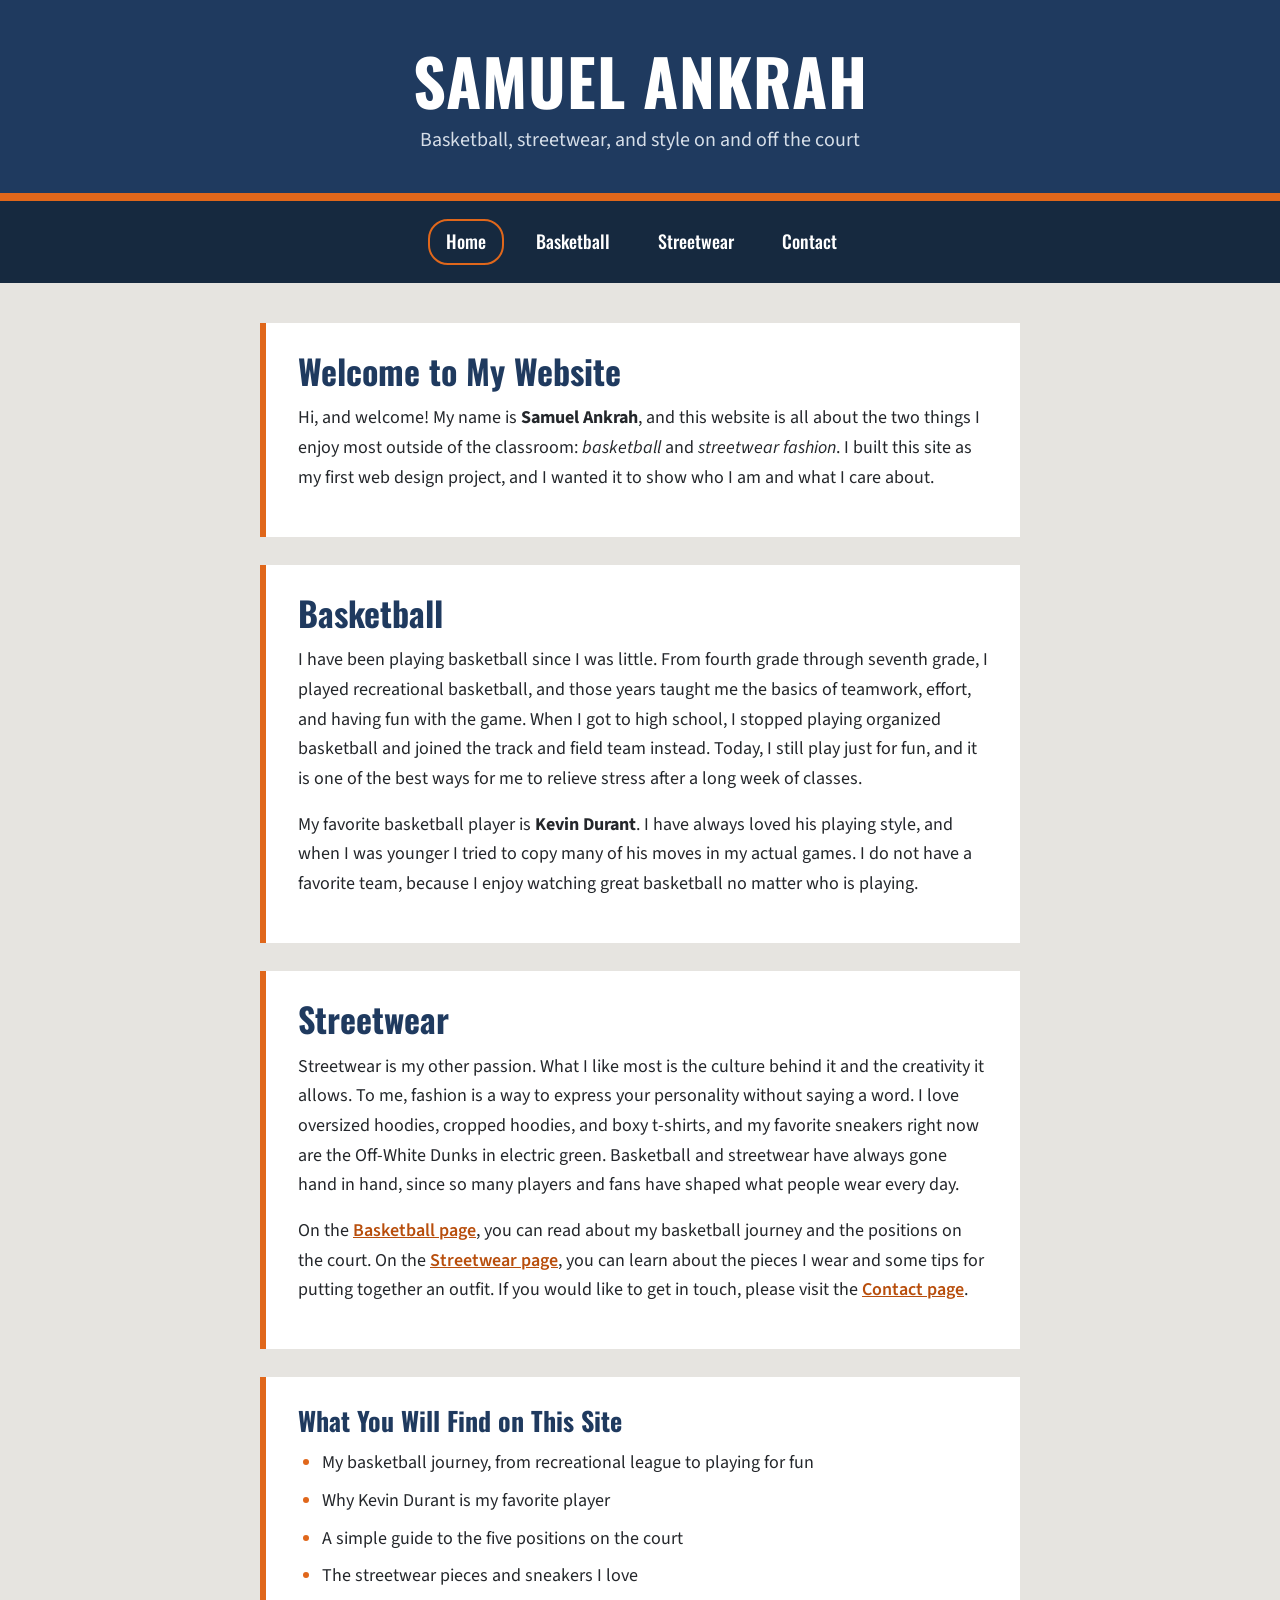
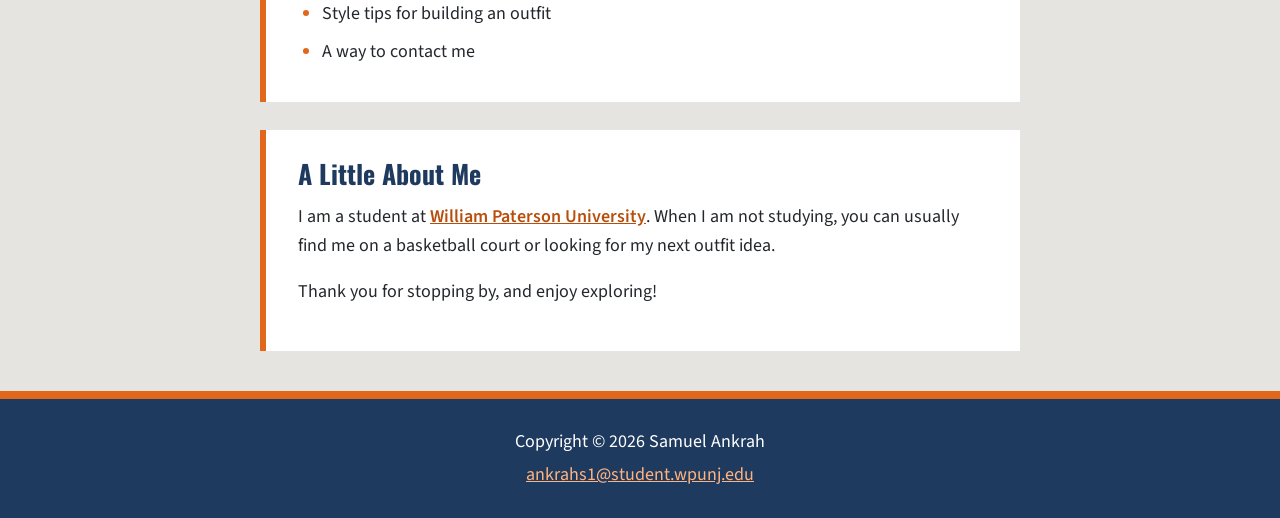
<file: index.html>
<!DOCTYPE html>
<html lang="en">
<head>
  <meta charset="utf-8">
  <meta name="viewport" content="width=device-width, initial-scale=1">
  <title>Samuel Ankrah | Hoops &amp; Streetwear</title>
  <!-- Fonts from Google Fonts -->
  <link rel="preconnect" href="https://fonts.googleapis.com">
  <link rel="preconnect" href="https://fonts.gstatic.com" crossorigin>
  <link href="https://fonts.googleapis.com/css2?family=Oswald:wght@500;700&family=Source+Sans+3:wght@400;600&display=swap" rel="stylesheet">
  <!-- My external stylesheet -->
  <link rel="stylesheet" href="style.css">
</head>
<body>

  <header>
    <h1>Samuel Ankrah</h1>
    <p>Basketball, streetwear, and style on and off the court</p>
  </header>

  <nav>
    <a href="index.html" class="current">Home</a>
    <a href="basketball.html">Basketball</a>
    <a href="streetwear.html">Streetwear</a>
    <a href="contact.html">Contact</a>
  </nav>

  <main>

    <section>
      <h2>Welcome to My Website</h2>
      <p>Hi, and welcome! My name is <strong>Samuel Ankrah</strong>, and this website is all about the two things I enjoy most outside of the classroom: <em>basketball</em> and <em>streetwear fashion</em>. I built this site as my first web design project, and I wanted it to show who I am and what I care about.</p>
    </section>

    <section>
      <h2>Basketball</h2>
      <p>I have been playing basketball since I was little. From fourth grade through seventh grade, I played recreational basketball, and those years taught me the basics of teamwork, effort, and having fun with the game. When I got to high school, I stopped playing organized basketball and joined the track and field team instead. Today, I still play just for fun, and it is one of the best ways for me to relieve stress after a long week of classes.</p>

      <p>My favorite basketball player is <strong>Kevin Durant</strong>. I have always loved his playing style, and when I was younger I tried to copy many of his moves in my actual games. I do not have a favorite team, because I enjoy watching great basketball no matter who is playing.</p>
    </section>

    <section>
      <h2>Streetwear</h2>
      <p>Streetwear is my other passion. What I like most is the culture behind it and the creativity it allows. To me, fashion is a way to express your personality without saying a word. I love oversized hoodies, cropped hoodies, and boxy t-shirts, and my favorite sneakers right now are the Off-White Dunks in electric green. Basketball and streetwear have always gone hand in hand, since so many players and fans have shaped what people wear every day.</p>

      <p>On the <a href="basketball.html">Basketball page</a>, you can read about my basketball journey and the positions on the court. On the <a href="streetwear.html">Streetwear page</a>, you can learn about the pieces I wear and some tips for putting together an outfit. If you would like to get in touch, please visit the <a href="contact.html">Contact page</a>.</p>
    </section>

    <section>
      <h3>What You Will Find on This Site</h3>
      <ul>
        <li>My basketball journey, from recreational league to playing for fun</li>
        <li>Why Kevin Durant is my favorite player</li>
        <li>A simple guide to the five positions on the court</li>
        <li>The streetwear pieces and sneakers I love</li>
        <li>Style tips for building an outfit</li>
        <li>A way to contact me</li>
      </ul>
    </section>

    <section>
      <h3>A Little About Me</h3>
      <p>I am a student at <a href="https://www.wpunj.edu" target="_blank">William Paterson University</a>. When I am not studying, you can usually find me on a basketball court or looking for my next outfit idea.</p>
      <p>Thank you for stopping by, and enjoy exploring!</p>
    </section>

  </main>

  <footer>
    <p>Copyright &copy; 2026 Samuel Ankrah</p>
    <p><a href="mailto:ankrahs1@student.wpunj.edu">ankrahs1@student.wpunj.edu</a></p>
  </footer>

</body>
</html>
</file>
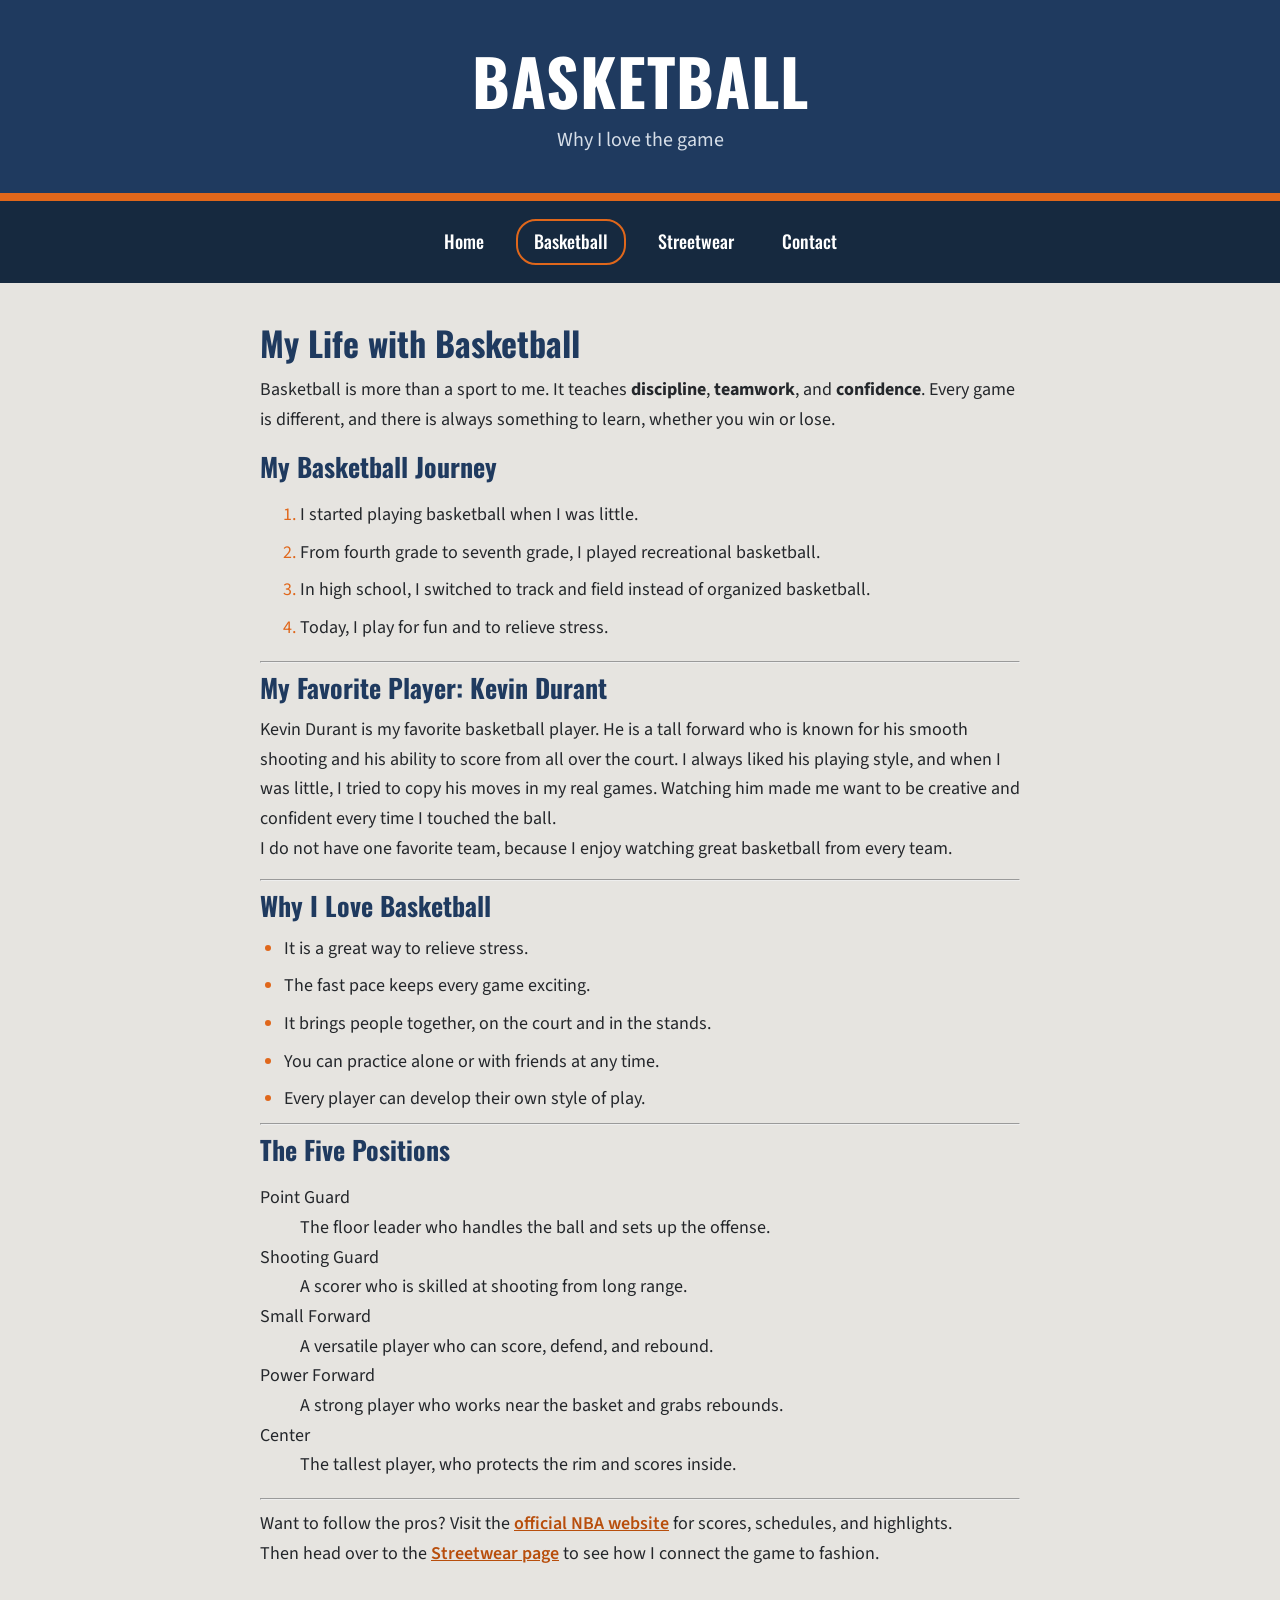
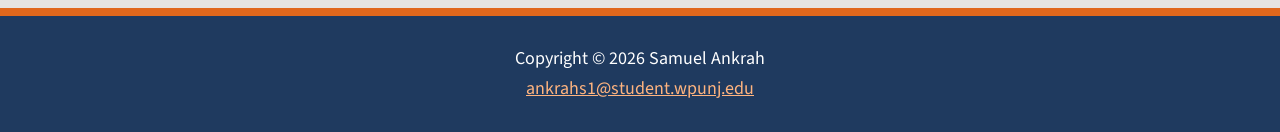
<file: basketball.html>
<!DOCTYPE html>
<html lang="en">
<head>
  <title>Basketball | Samuel Ankrah</title>
  <meta charset="utf-8">
  <meta name="viewport" content="width=device-width, initial-scale=1">
  <!-- Fonts from Google Fonts -->
  <link rel="preconnect" href="https://fonts.googleapis.com">
  <link rel="preconnect" href="https://fonts.gstatic.com" crossorigin>
  <link href="https://fonts.googleapis.com/css2?family=Oswald:wght@500;700&family=Source+Sans+3:wght@400;600&display=swap" rel="stylesheet">
  <!-- My external stylesheet -->
  <link rel="stylesheet" href="style.css">
</head>
<body>

  <header>
    <h1>Basketball</h1>
    <p>Why I love the game</p>
  </header>

  <nav>
    <a href="index.html">Home</a>
    <a href="basketball.html" class="current">Basketball</a>
    <a href="streetwear.html">Streetwear</a>
    <a href="contact.html">Contact</a>
  </nav>

  <main>
    <h2>My Life with Basketball</h2>
    <div>
      <p>Basketball is more than a sport to me. It teaches <strong>discipline</strong>, <strong>teamwork</strong>, and <strong>confidence</strong>. Every game is different, and there is always something to learn, whether you win or lose.</p>

      <h3>My Basketball Journey</h3>
      <ol>
        <li>I started playing basketball when I was little.</li>
        <li>From fourth grade to seventh grade, I played recreational basketball.</li>
        <li>In high school, I switched to track and field instead of organized basketball.</li>
        <li>Today, I play for fun and to relieve stress.</li>
      </ol>

      <hr>

      <h3>My Favorite Player: Kevin Durant</h3>
      <p>Kevin Durant is my favorite basketball player. He is a tall forward who is known for his smooth shooting and his ability to score from all over the court. I always liked his playing style, and when I was little, I tried to copy his moves in my real games. Watching him made me want to be creative and confident every time I touched the ball.<br>
      I do not have one favorite team, because I enjoy watching great basketball from every team.</p>

      <hr>

      <h3>Why I Love Basketball</h3>
      <ul>
        <li>It is a great way to relieve stress.</li>
        <li>The fast pace keeps every game exciting.</li>
        <li>It brings people together, on the court and in the stands.</li>
        <li>You can practice alone or with friends at any time.</li>
        <li>Every player can develop their own style of play.</li>
      </ul>

      <hr>

      <h3>The Five Positions</h3>
      <dl>
        <dt>Point Guard</dt>
        <dd>The floor leader who handles the ball and sets up the offense.</dd>

        <dt>Shooting Guard</dt>
        <dd>A scorer who is skilled at shooting from long range.</dd>

        <dt>Small Forward</dt>
        <dd>A versatile player who can score, defend, and rebound.</dd>

        <dt>Power Forward</dt>
        <dd>A strong player who works near the basket and grabs rebounds.</dd>

        <dt>Center</dt>
        <dd>The tallest player, who protects the rim and scores inside.</dd>
      </dl>

      <hr>

      <p>Want to follow the pros? Visit the <a href="https://www.nba.com" target="_blank">official NBA website</a> for scores, schedules, and highlights.<br>
      Then head over to the <a href="streetwear.html">Streetwear page</a> to see how I connect the game to fashion.</p>
    </div>
  </main>

  <footer>
    <p>Copyright &copy; 2026 Samuel Ankrah<br>
    <a href="mailto:ankrahs1@student.wpunj.edu">ankrahs1@student.wpunj.edu</a></p>
  </footer>

</body>
</html>
</file>
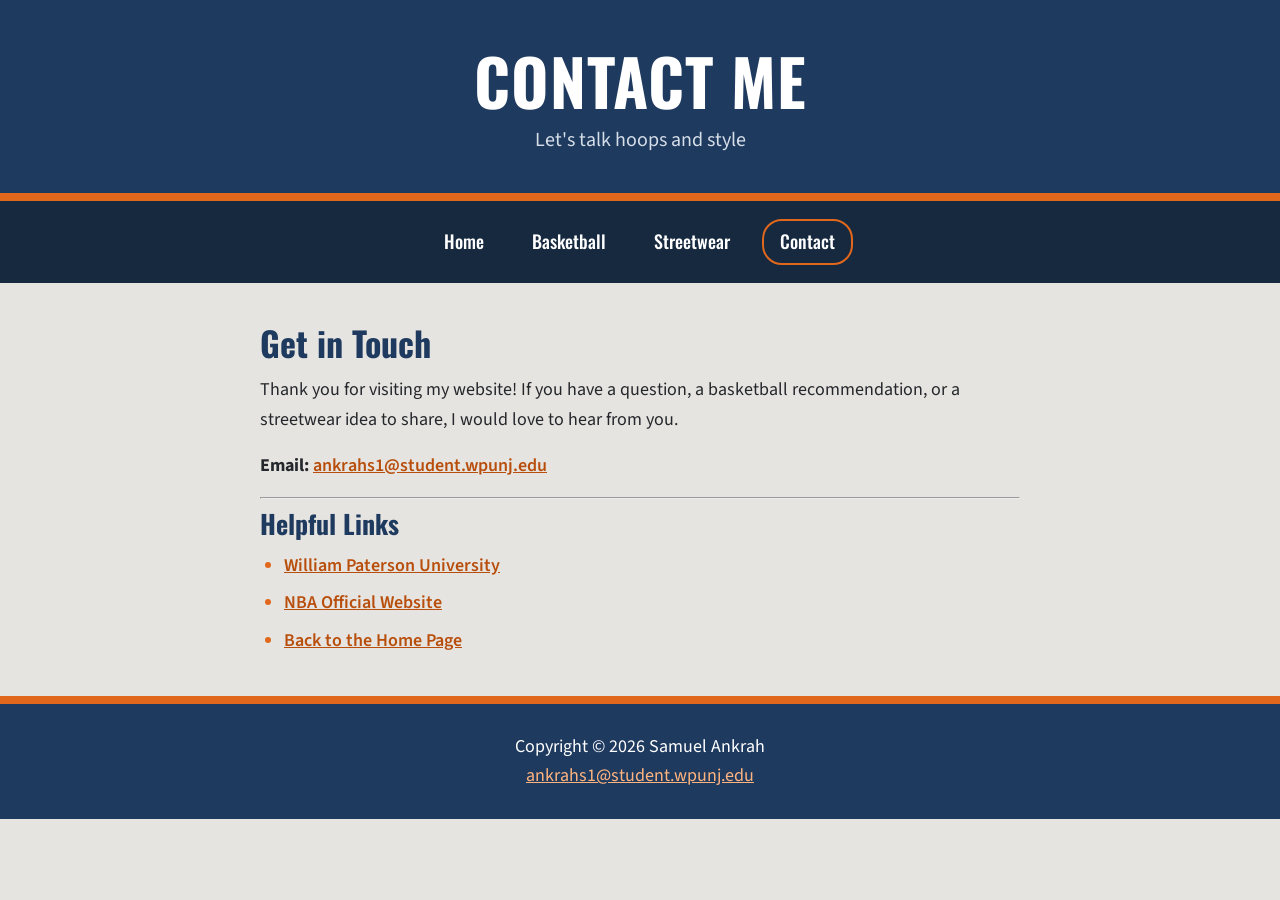
<file: contact.html>
<!DOCTYPE html>
<html lang="en">
<head>
  <title>Contact | Samuel Ankrah</title>
  <meta charset="utf-8">
  <meta name="viewport" content="width=device-width, initial-scale=1">
  <!-- Fonts from Google Fonts -->
  <link rel="preconnect" href="https://fonts.googleapis.com">
  <link rel="preconnect" href="https://fonts.gstatic.com" crossorigin>
  <link href="https://fonts.googleapis.com/css2?family=Oswald:wght@500;700&family=Source+Sans+3:wght@400;600&display=swap" rel="stylesheet">
  <!-- My external stylesheet -->
  <link rel="stylesheet" href="style.css">
</head>
<body>

  <header>
    <h1>Contact Me</h1>
    <p>Let's talk hoops and style</p>
  </header>

  <nav>
    <a href="index.html">Home</a>
    <a href="basketball.html">Basketball</a>
    <a href="streetwear.html">Streetwear</a>
    <a href="contact.html" class="current">Contact</a>
  </nav>

  <main>
    <h2>Get in Touch</h2>
    <div>
      <p>Thank you for visiting my website! If you have a question, a basketball recommendation, or a streetwear idea to share, I would love to hear from you.</p>

      <p><strong>Email:</strong> <a href="mailto:ankrahs1@student.wpunj.edu">ankrahs1@student.wpunj.edu</a></p>

      <hr>

      <h3>Helpful Links</h3>
      <ul>
        <li><a href="https://www.wpunj.edu" target="_blank">William Paterson University</a></li>
        <li><a href="https://www.nba.com" target="_blank">NBA Official Website</a></li>
        <li><a href="index.html">Back to the Home Page</a></li>
      </ul>
    </div>
  </main>

  <footer>
    <p>Copyright &copy; 2026 Samuel Ankrah<br>
    <a href="mailto:ankrahs1@student.wpunj.edu">ankrahs1@student.wpunj.edu</a></p>
  </footer>

</body>
</html>
</file>
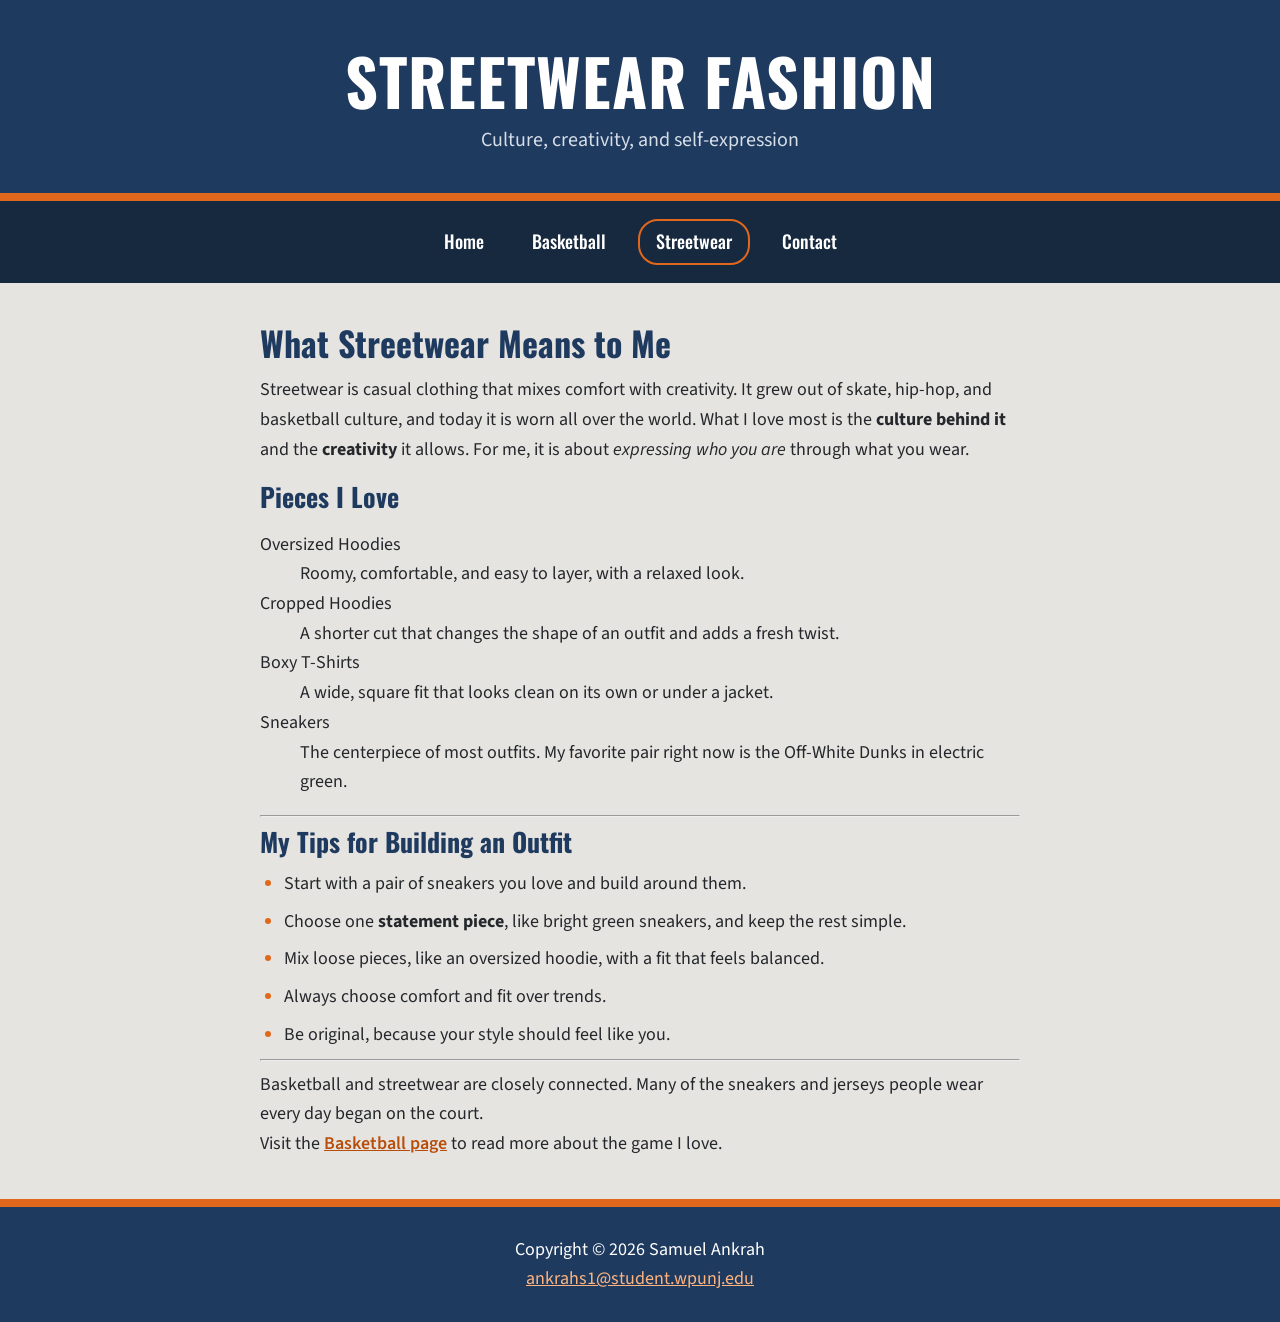
<file: streetwear.html>
<!DOCTYPE html>
<html lang="en">
<head>
  <title>Streetwear | Samuel Ankrah</title>
  <meta charset="utf-8">
  <meta name="viewport" content="width=device-width, initial-scale=1">
  <!-- Fonts from Google Fonts -->
  <link rel="preconnect" href="https://fonts.googleapis.com">
  <link rel="preconnect" href="https://fonts.gstatic.com" crossorigin>
  <link href="https://fonts.googleapis.com/css2?family=Oswald:wght@500;700&family=Source+Sans+3:wght@400;600&display=swap" rel="stylesheet">
  <!-- My external stylesheet -->
  <link rel="stylesheet" href="style.css">
</head>
<body>

  <header>
    <h1>Streetwear Fashion</h1>
    <p>Culture, creativity, and self-expression</p>
  </header>

  <nav>
    <a href="index.html">Home</a>
    <a href="basketball.html">Basketball</a>
    <a href="streetwear.html" class="current">Streetwear</a>
    <a href="contact.html">Contact</a>
  </nav>

  <main>
    <h2>What Streetwear Means to Me</h2>
    <div>
      <p>Streetwear is casual clothing that mixes comfort with creativity. It grew out of skate, hip-hop, and basketball culture, and today it is worn all over the world. What I love most is the <strong>culture behind it</strong> and the <strong>creativity</strong> it allows. For me, it is about <em>expressing who you are</em> through what you wear.</p>

      <h3>Pieces I Love</h3>
      <dl>
        <dt>Oversized Hoodies</dt>
        <dd>Roomy, comfortable, and easy to layer, with a relaxed look.</dd>

        <dt>Cropped Hoodies</dt>
        <dd>A shorter cut that changes the shape of an outfit and adds a fresh twist.</dd>

        <dt>Boxy T-Shirts</dt>
        <dd>A wide, square fit that looks clean on its own or under a jacket.</dd>

        <dt>Sneakers</dt>
        <dd>The centerpiece of most outfits. My favorite pair right now is the Off-White Dunks in electric green.</dd>
      </dl>

      <hr>

      <h3>My Tips for Building an Outfit</h3>
      <ul>
        <li>Start with a pair of sneakers you love and build around them.</li>
        <li>Choose one <strong>statement piece</strong>, like bright green sneakers, and keep the rest simple.</li>
        <li>Mix loose pieces, like an oversized hoodie, with a fit that feels balanced.</li>
        <li>Always choose comfort and fit over trends.</li>
        <li>Be original, because your style should feel like you.</li>
      </ul>

      <hr>

      <p>Basketball and streetwear are closely connected. Many of the sneakers and jerseys people wear every day began on the court.<br>
      Visit the <a href="basketball.html">Basketball page</a> to read more about the game I love.</p>
    </div>
  </main>

  <footer>
    <p>Copyright &copy; 2026 Samuel Ankrah<br>
    <a href="mailto:ankrahs1@student.wpunj.edu">ankrahs1@student.wpunj.edu</a></p>
  </footer>

</body>
</html>
</file>
<file: style.css>
/* ==========================================================
   style.css — Samuel Ankrah | Hoops & Streetwear
   Theme: an outdoor basketball court
     court blue  #1F3A5F  (header, nav, footer, headings)
     ball orange #E0671B  (accents, links, trim lines)
     concrete    #E6E4E0  (page background)
     paper       #FFFFFF  (content sections)
     ink         #24272B  (body text)
   ========================================================== */

/* ---------- Whole page ---------- */
body {
  margin: 0;
  font-family: "Source Sans 3", Arial, Helvetica, sans-serif;  /* consistent font */
  font-size: 18px;
  line-height: 1.65;              /* space between lines = easier reading */
  color: #24272B;
  background-color: #E6E4E0;
}

/* ---------- Header ---------- */
header {
  background-color: #1F3A5F;
  color: #FFFFFF;
  padding: 48px 20px 36px;
  text-align: center;
  border-bottom: 8px solid #E0671B;   /* orange trim, like a jersey stripe */
}

header h1 {
  margin: 0;
  font-family: "Oswald", Impact, "Arial Narrow", sans-serif;
  font-size: 64px;
  font-weight: 700;
  line-height: 1;
  letter-spacing: 1px;
  text-transform: uppercase;
}

header p {
  margin: 12px 0 0;
  font-size: 20px;
  color: #D6DEE8;
}

/* ---------- Navigation ---------- */
nav {
  background-color: #16293F;
  padding: 14px 20px;
  text-align: center;
}

nav a {
  display: inline-block;
  margin: 4px 6px;
  padding: 6px 16px;
  font-family: "Oswald", Impact, "Arial Narrow", sans-serif;
  font-size: 18px;
  font-weight: 500;
  color: #FFFFFF;
  text-decoration: none;
  border-radius: 20px;
}

nav a:hover,
nav a:focus {
  background-color: #E0671B;
}

/* the page you are on right now */
nav a.current {
  border: 2px solid #E0671B;
}

/* ---------- Main content ---------- */
main {
  max-width: 760px;       /* keeps lines short enough to read comfortably */
  margin: 40px auto;
  padding: 0 20px;
}

section {
  background-color: #FFFFFF;
  margin-bottom: 28px;
  padding: 28px 32px;
  border-left: 6px solid #E0671B;
}

/* ---------- Headings ---------- */
h2,
h3 {
  font-family: "Oswald", Impact, "Arial Narrow", sans-serif;
  color: #1F3A5F;
  margin-top: 0;
  margin-bottom: 12px;
  line-height: 1.2;
}

h2 {
  font-size: 34px;
}

h3 {
  font-size: 26px;
}

p {
  margin: 0 0 16px;
}

/* ---------- Links in the content ---------- */
main a {
  color: #B84E0C;               /* darker orange so it's readable on white */
  font-weight: 600;
  text-decoration: underline;
}

main a:hover,
main a:focus {
  color: #1F3A5F;
}

/* ---------- List ---------- */
ul {
  margin: 0;
  padding-left: 24px;
}

li {
  margin-bottom: 8px;
}

li::marker {
  color: #E0671B;
}

/* ---------- Footer ---------- */
footer {
  background-color: #1F3A5F;
  color: #FFFFFF;
  text-align: center;
  padding: 24px 20px;
  border-top: 8px solid #E0671B;
}

footer p {
  margin: 4px 0;
}

footer a {
  color: #FFB47F;
}

footer a:hover,
footer a:focus {
  color: #FFFFFF;
}

/* ---------- Smaller screens (phones) ---------- */
@media (max-width: 600px) {
  header h1 {
    font-size: 42px;
  }

  section {
    padding: 20px;
  }
}
</file>
